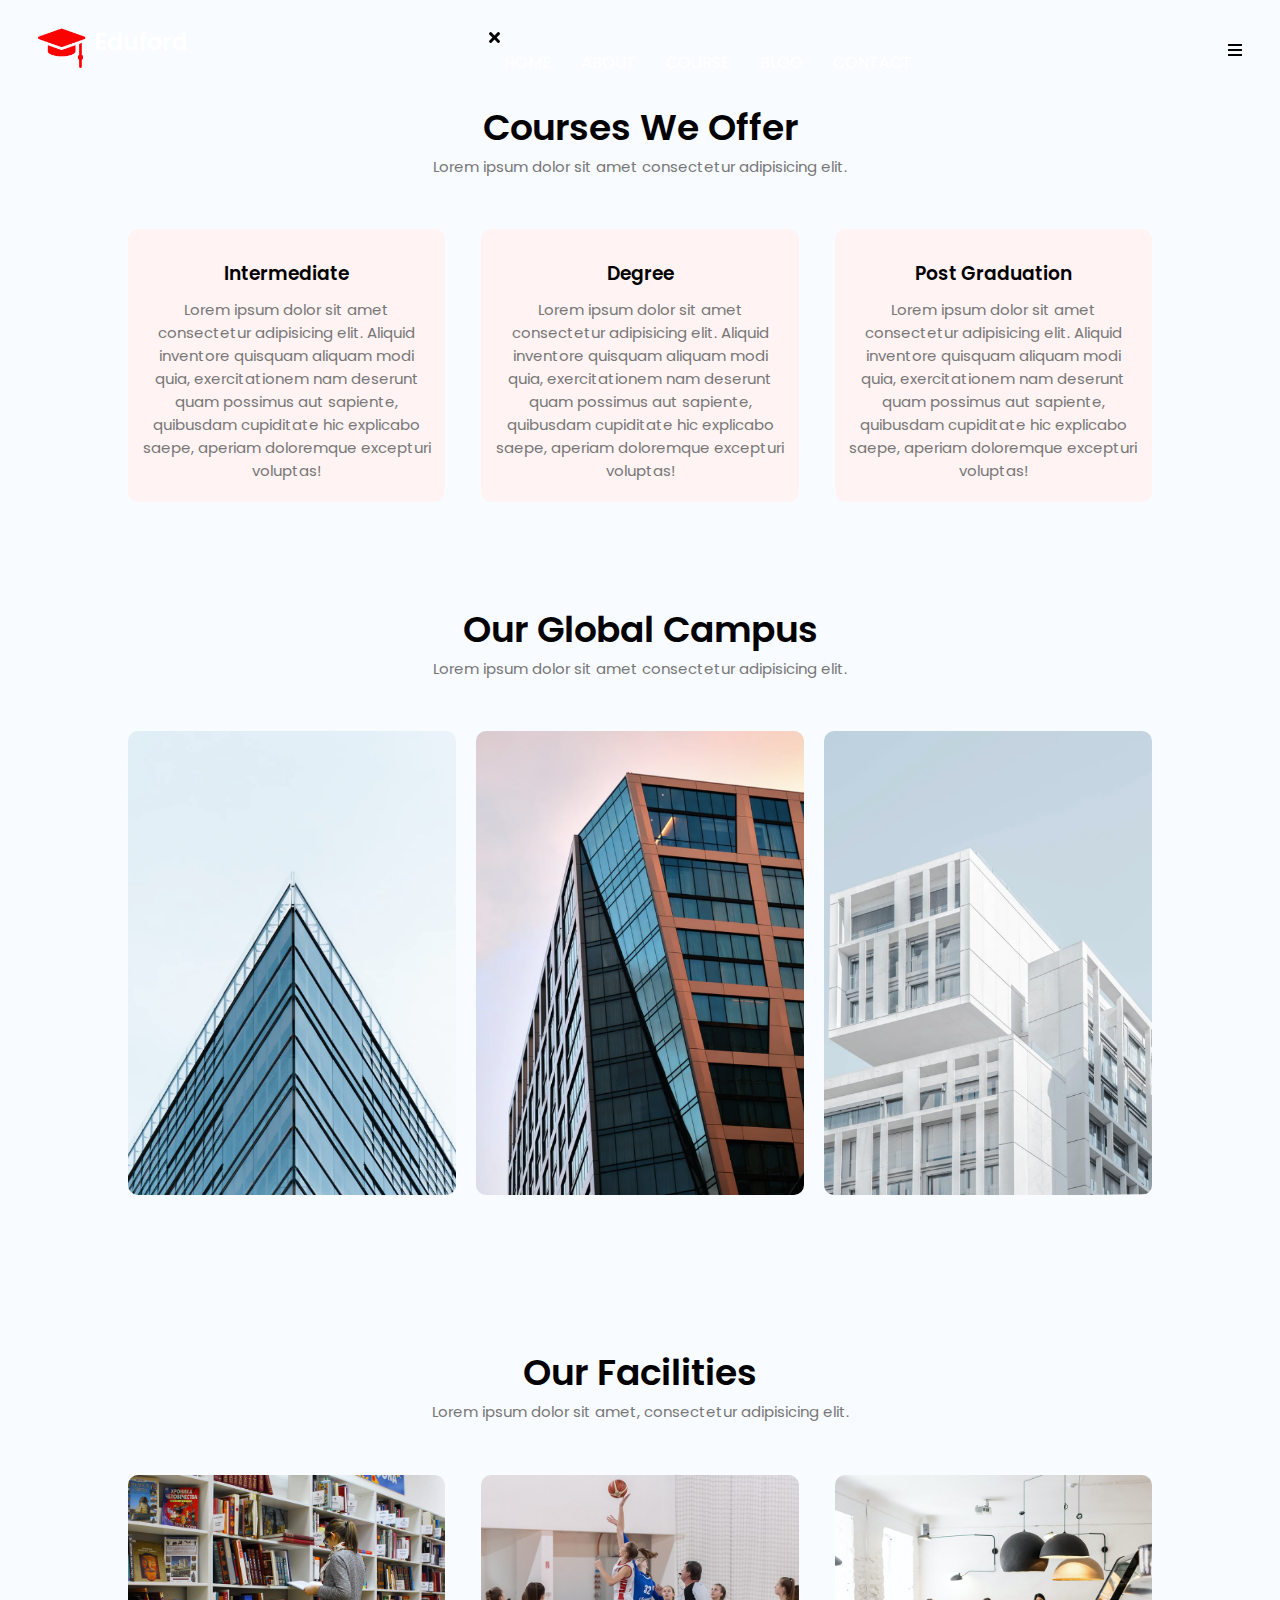
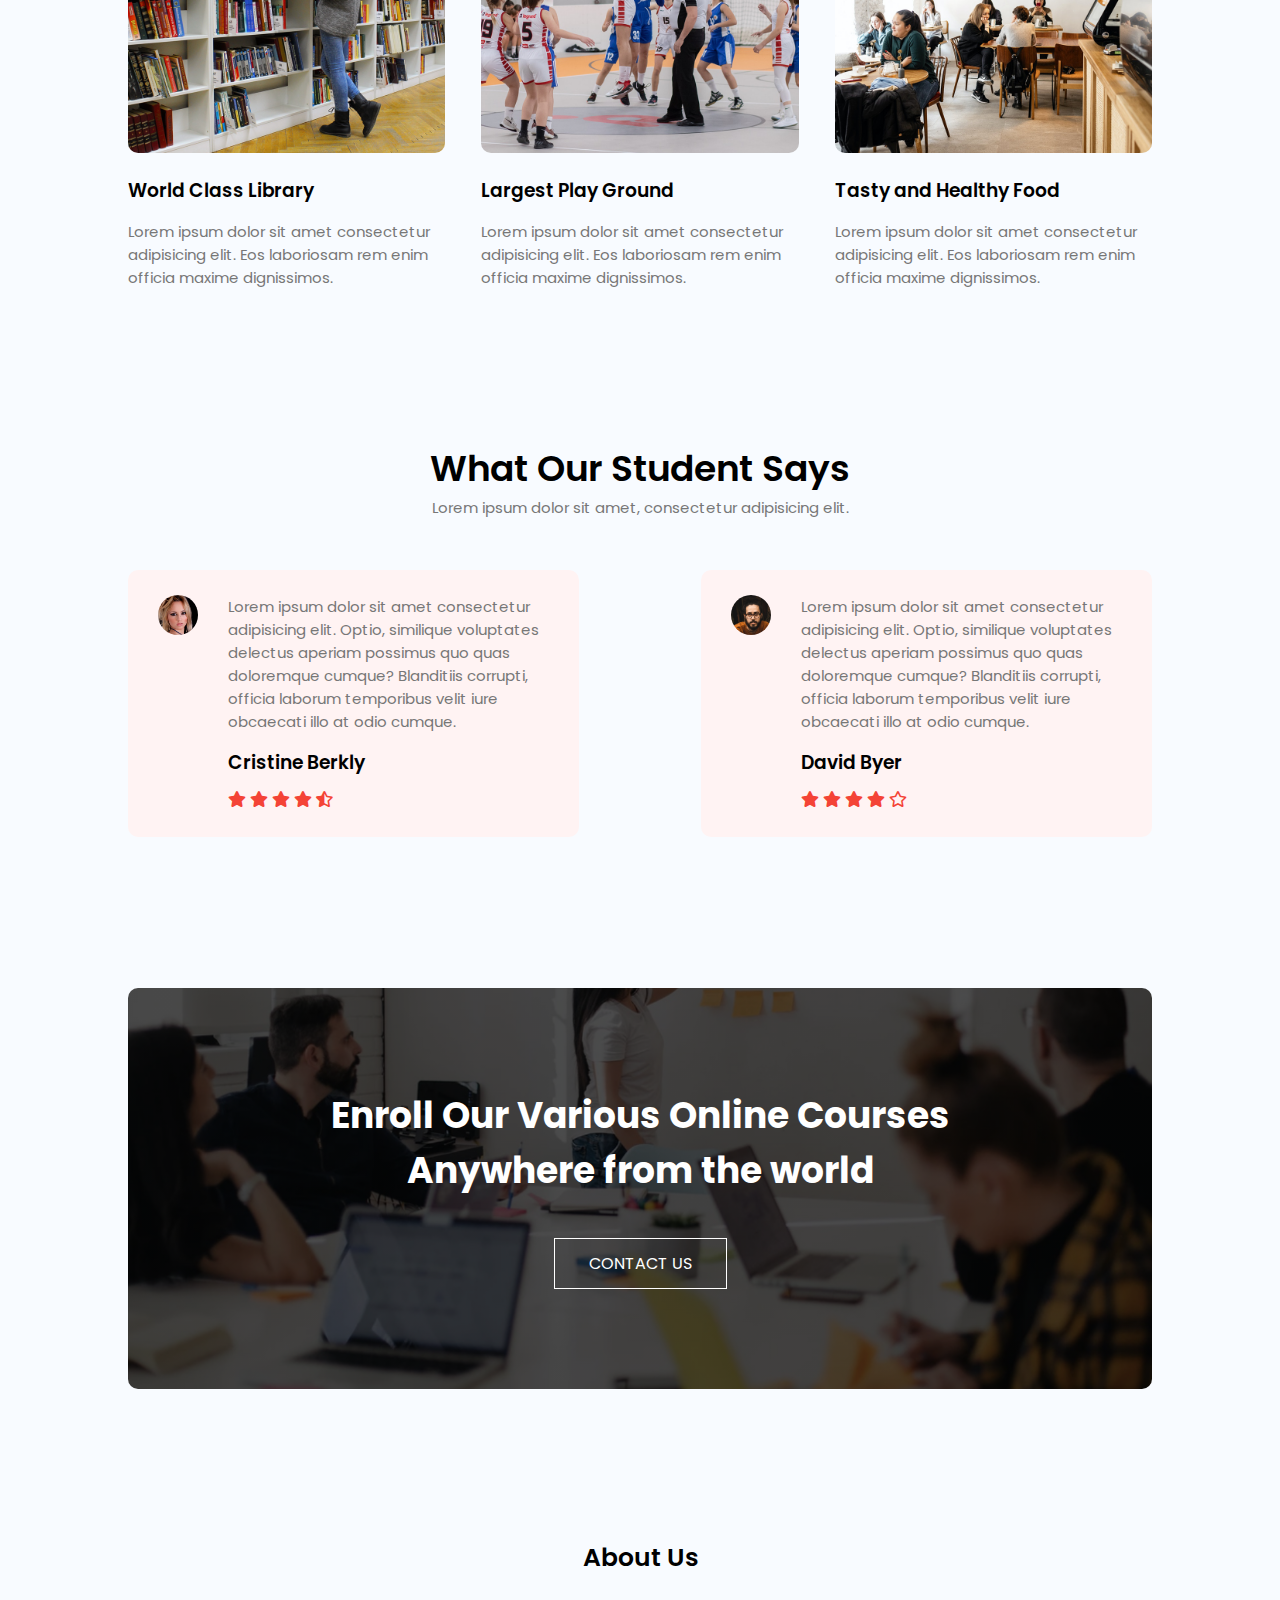
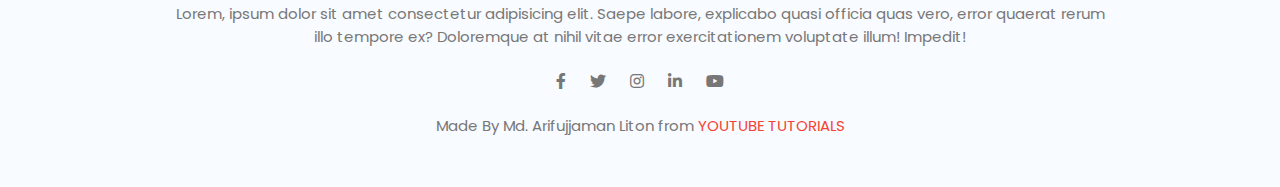
<file: index.html>
<!DOCTYPE html>
<html lang="en">
<head>
    <meta charset="UTF-8">
    <meta http-equiv="X-UA-Compatible" content="IE=edge">
    <meta name="viewport" content="width=device-width, initial-scale=1.0">
    <title>Eduford | World's Largest University</title>
    <link rel="preconnect" href="https://fonts.googleapis.com">
    <link rel="preconnect" href="https://fonts.gstatic.com" crossorigin>
    <link href="https://fonts.googleapis.com/css2?family=Poppins:wght@100;200;300;400;600;700&display=swap" rel="stylesheet">
    <link rel="stylesheet" href="css/all.min.css">
    <link rel="stylesheet" href="css/fontawesome.min.css">
    <link rel="stylesheet" href="style.css">
    <link rel="stylesheet" href="css/responsive.css">
</head>
<body>
    <section class="header">
        <nav>
            <a href="index.html"><img src="img/logo.png" alt=""></a>
            <div class="nav_links" id="mobile_menu">
                <i class="fas fa-times" onclick="hideMenu()"></i>
                <ul>
                    <li><a href="index.html">HOME</a></li>
                    <li><a href="about.html">ABOUT</a></li>
                    <li><a href="course.html">COURSE</a></li>
                    <li><a href="blog.html">BLOG</a></li>
                    <li><a href="contact.html">CONTACT</a></li>
                </ul>
            </div>
            <i class="fas fa-bars" onclick="showMenu()"></i>
        </nav>
        <div class="text_box">
            <h1>World's Largest University</h1>
            <p>Lorem, ipsum dolor sit amet consectetur adipisicing elit. Odit dolorem, dolore voluptatum maiores 
                <br>sed veniam fugiat dignissimos facere! Non, inventore.</p>
            <a href="" class="hero_btn">Visit Us To Know More</a>
        </div>
    </section>

    <!-- ------------------course---------------- -->

    <section class="course">
        <h1>Courses We Offer</h1>
        <p>Lorem ipsum dolor sit amet consectetur adipisicing elit.</p>
        <div class="row">
            <div class="course_col">
                <h3>Intermediate</h3>
                <p>Lorem ipsum dolor sit amet consectetur adipisicing elit. Aliquid inventore quisquam aliquam modi quia, exercitationem nam deserunt quam possimus aut sapiente, quibusdam cupiditate hic explicabo saepe, aperiam doloremque excepturi voluptas!</p>
            </div>
            <div class="course_col">
                <h3>Degree</h3>
                <p>Lorem ipsum dolor sit amet consectetur adipisicing elit. Aliquid inventore quisquam aliquam modi quia, exercitationem nam deserunt quam possimus aut sapiente, quibusdam cupiditate hic explicabo saepe, aperiam doloremque excepturi voluptas!</p>
            </div>
            <div class="course_col">
                <h3>Post Graduation</h3>
                <p>Lorem ipsum dolor sit amet consectetur adipisicing elit. Aliquid inventore quisquam aliquam modi quia, exercitationem nam deserunt quam possimus aut sapiente, quibusdam cupiditate hic explicabo saepe, aperiam doloremque excepturi voluptas!</p>
            </div>
        </div>
    </section>

    <!-- ----------------campus-------------- -->

    <section class="campus">
        <h1>Our Global Campus</h1>
        <p>Lorem ipsum dolor sit amet consectetur adipisicing elit.</p>
        <div class="row">
            <div class="campus_col">
                <img src="img/london.png" alt="">
                <div class="layer">
                    <h3>LONDON</h3>
                </div>
            </div>
            <div class="campus_col">
                <img src="img/newyork.png" alt="">
                <div class="layer">
                    <h3>NEW YORK</h3>
                </div>
            </div>
            <div class="campus_col">
                <img src="img/washington.png" alt="">
                <div class="layer">
                    <h3>WASHINGTON</h3>
                </div>
            </div>
        </div>
    </section>

    <!-- ----------------facilities-------------- -->

    <section class="facilities">
        <h1>Our Facilities</h1>
        <p>Lorem ipsum dolor sit amet, consectetur adipisicing elit.</p>
        <div class="row">
            <div class="facilities_col">
                <img src="img/library.png" alt="">
                <h3>World Class Library</h3>
                <p>Lorem ipsum dolor sit amet consectetur adipisicing elit. Eos laboriosam rem enim officia maxime dignissimos.</p>
            </div>
            <div class="facilities_col">
                <img src="img/basketball.png" alt="">
                <h3>Largest Play Ground</h3>
                <p>Lorem ipsum dolor sit amet consectetur adipisicing elit. Eos laboriosam rem enim officia maxime dignissimos.</p>
            </div>
            <div class="facilities_col">
                <img src="img/cafeteria.png" alt="">
                <h3>Tasty and Healthy Food</h3>
                <p>Lorem ipsum dolor sit amet consectetur adipisicing elit. Eos laboriosam rem enim officia maxime dignissimos.</p>
            </div>
        </div>
    </section>

    <!-- --------------testimonials-------- -->

    <section class="testimonials">
        <h1>What Our Student Says</h1>
        <p>Lorem ipsum dolor sit amet, consectetur adipisicing elit.</p>
        <div class="row">
            <div class="testimonials_col">
                <img src="img/user1.jpg" alt="">
                <div>
                    <p>Lorem ipsum dolor sit amet consectetur adipisicing elit. Optio, similique voluptates delectus aperiam possimus quo quas doloremque cumque? Blanditiis corrupti, officia laborum temporibus velit iure obcaecati illo at odio cumque.</p>
                    <h3>Cristine Berkly</h3>
                    <i class="fas fa-star"></i>
                    <i class="fas fa-star"></i>
                    <i class="fas fa-star"></i>
                    <i class="fas fa-star"></i>
                    <i class="fas fa-star-half-alt"></i>
                </div>
            </div>
            <div class="testimonials_col">
                <img src="img/user2.jpg" alt="">
                <div>
                    <p>Lorem ipsum dolor sit amet consectetur adipisicing elit. Optio, similique voluptates delectus aperiam possimus quo quas doloremque cumque? Blanditiis corrupti, officia laborum temporibus velit iure obcaecati illo at odio cumque.</p>
                    <h3>David Byer</h3>
                    <i class="fas fa-star"></i>
                    <i class="fas fa-star"></i>
                    <i class="fas fa-star"></i>
                    <i class="fas fa-star"></i>
                    <i class="far fa-star"></i>
                </div>
            </div>
        </div>
    </section>

    <!-- ---------------call to action------------- -->

    <section class="cta">
        <h1>Enroll Our Various Online Courses<br>Anywhere from the world</h1>
        <a href="" class="hero_btn">CONTACT US</a>
    </section>

    <!-- ---------------------footer-------------- -->

    <section class="footer">
        <h4>About Us</h4>
        <p>Lorem, ipsum dolor sit amet consectetur adipisicing elit. Saepe labore, explicabo quasi officia quas vero, error quaerat rerum<br>illo tempore ex? Doloremque at nihil vitae error exercitationem voluptate illum! Impedit!</p>
        <div class="icons">
            <a href=""><i class="fab fa-facebook-f"></i></a>
            <a href=""><i class="fab fa-twitter"></i></a>
            <a href=""><i class="fab fa-instagram"></i></a>
            <a href=""><i class="fab fa-linkedin-in"></i></a>
            <a href=""><i class="fab fa-youtube"></i></a>
        </div>
        <p>Made By <a href="https://www.facebook.com/lm.liton41" target="blank">Md. Arifujjaman Liton</a> from <span>YOUTUBE TUTORIALS</span></p>
    </section>
    <script src="js/main.js"></script>
</body>
</html>
</file>
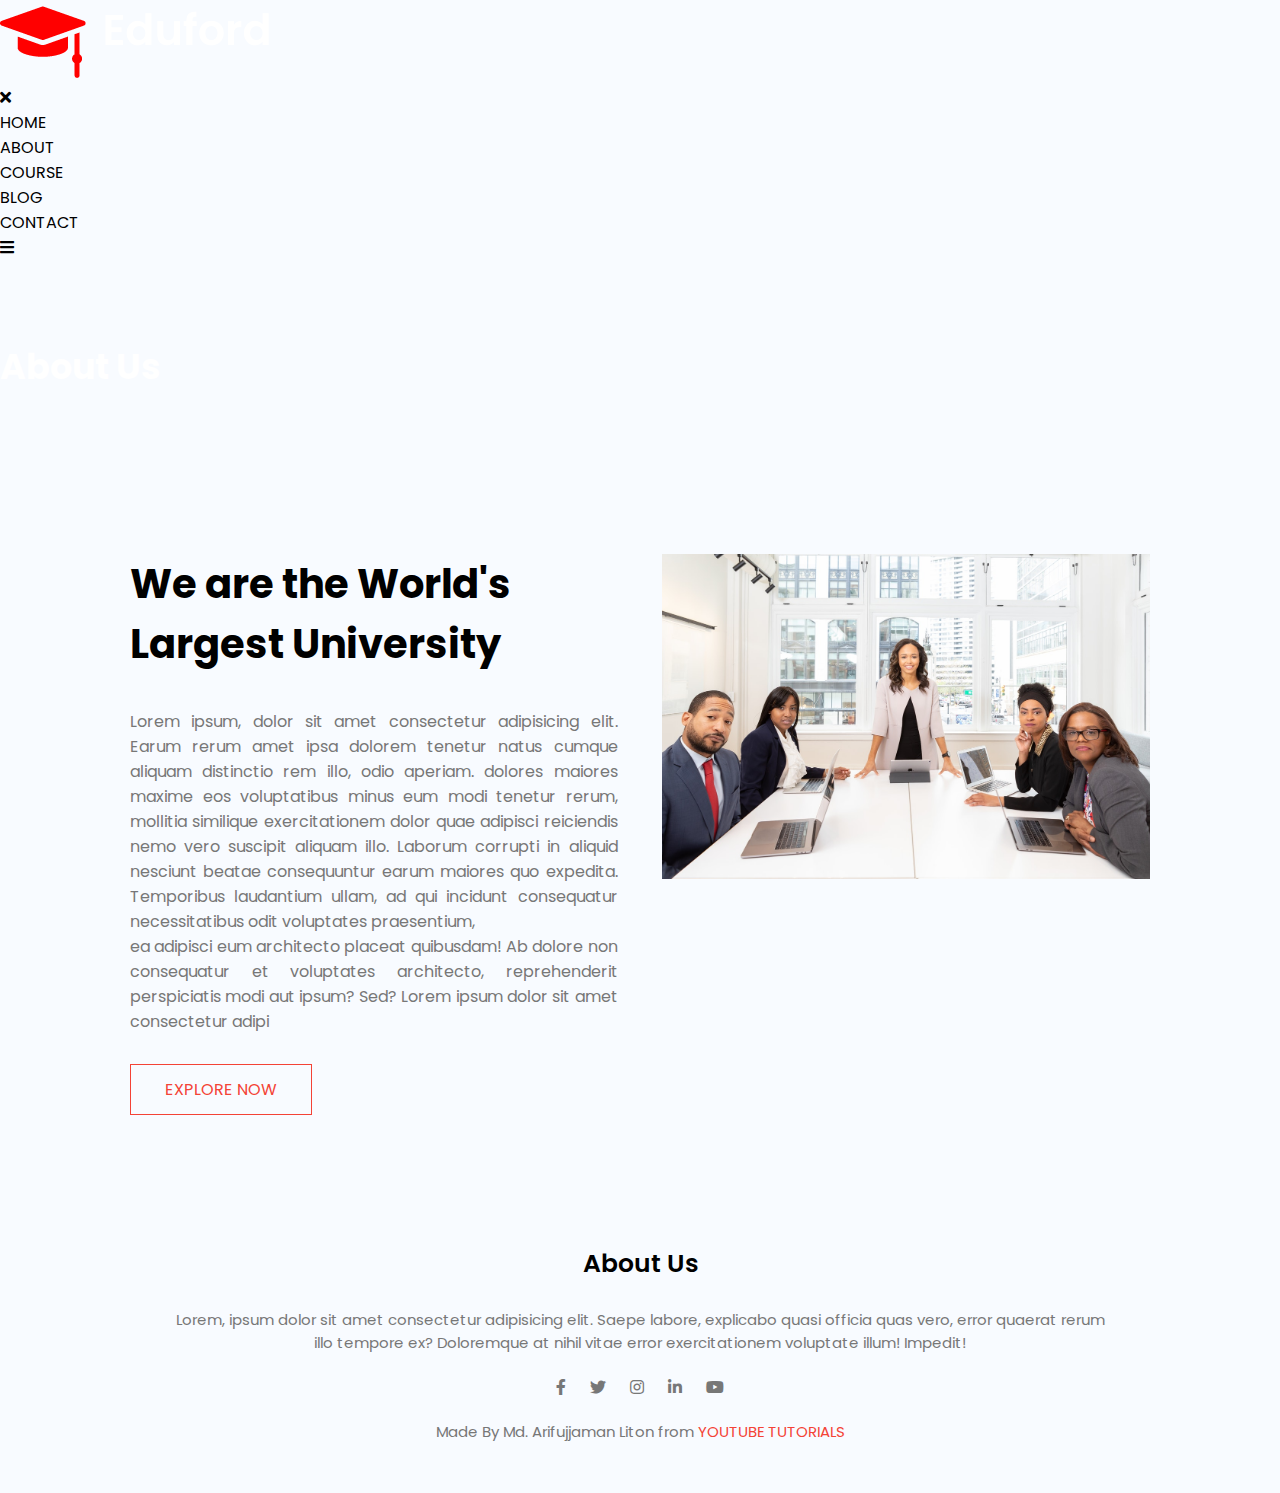
<file: about.html>
<!DOCTYPE html>
<html lang="en">
<head>
    <meta charset="UTF-8">
    <meta http-equiv="X-UA-Compatible" content="IE=edge">
    <meta name="viewport" content="width=device-width, initial-scale=1.0">
    <title>About Us | Eduford</title>
    <link rel="preconnect" href="https://fonts.googleapis.com">
    <link rel="preconnect" href="https://fonts.gstatic.com" crossorigin>
    <link href="https://fonts.googleapis.com/css2?family=Poppins:wght@100;200;300;400;600;700&display=swap" rel="stylesheet">
    <link rel="stylesheet" href="css/all.min.css">
    <link rel="stylesheet" href="css/fontawesome.min.css">
    <link rel="stylesheet" href="style.css">
    <link rel="stylesheet" href="css/responsive.css">
</head>
<body>
    <section class="sub_header">
        <nav>
            <a href="index.html"><img src="img/logo.png" alt=""></a>
            <div class="nav_links" id="mobile_menu">
                <i class="fas fa-times" onclick="hideMenu()"></i>
                <ul>
                    <li><a href="index.html">HOME</a></li>
                    <li><a href="about.html">ABOUT</a></li>
                    <li><a href="course.html">COURSE</a></li>
                    <li><a href="blog.html">BLOG</a></li>
                    <li><a href="contact.html">CONTACT</a></li>
                </ul>
            </div>
            <i class="fas fa-bars" onclick="showMenu()"></i>
        </nav>
        <h1>About Us</h1>
    </section>

    <!-- -------------------about us content--------------- -->

    <section class="about_us">
        <div class="row">
            <div class="about_col">
                <h1>We are the World's Largest University</h1>
                <p>Lorem ipsum, dolor sit amet consectetur adipisicing elit. Earum rerum amet ipsa dolorem tenetur natus cumque aliquam distinctio rem illo, odio aperiam.  dolores maiores maxime eos voluptatibus minus eum modi tenetur rerum, mollitia similique exercitationem dolor quae adipisci reiciendis nemo vero suscipit aliquam illo. Laborum corrupti in aliquid nesciunt beatae consequuntur earum maiores quo expedita. Temporibus laudantium ullam, ad qui incidunt consequatur necessitatibus odit voluptates praesentium,<br>ea adipisci eum architecto placeat quibusdam! Ab dolore non consequatur et voluptates architecto, reprehenderit perspiciatis modi aut ipsum? Sed? Lorem ipsum dolor sit amet consectetur adipi</p>
                <a href="" class="hero_btn red_btn">EXPLORE NOW</a>
            </div>
            <div class="about_col">
                <img src="img/about.jpg" alt="">
            </div>
        </div>
    </section>


    <!-- ---------------------footer-------------- -->

    <section class="footer">
        <h4>About Us</h4>
        <p>Lorem, ipsum dolor sit amet consectetur adipisicing elit. Saepe labore, explicabo quasi officia quas vero, error quaerat rerum<br>illo tempore ex? Doloremque at nihil vitae error exercitationem voluptate illum! Impedit!</p>
        <div class="icons">
            <a href=""><i class="fab fa-facebook-f"></i></a>
            <a href=""><i class="fab fa-twitter"></i></a>
            <a href=""><i class="fab fa-instagram"></i></a>
            <a href=""><i class="fab fa-linkedin-in"></i></a>
            <a href=""><i class="fab fa-youtube"></i></a>
        </div>
        <p>Made By <a href="https://www.facebook.com/lm.liton41" target="blank">Md. Arifujjaman Liton</a> from <span>YOUTUBE TUTORIALS</span></p>
    </section>
    <script src="js/main.js"></script>
</body>
</html>
</file>
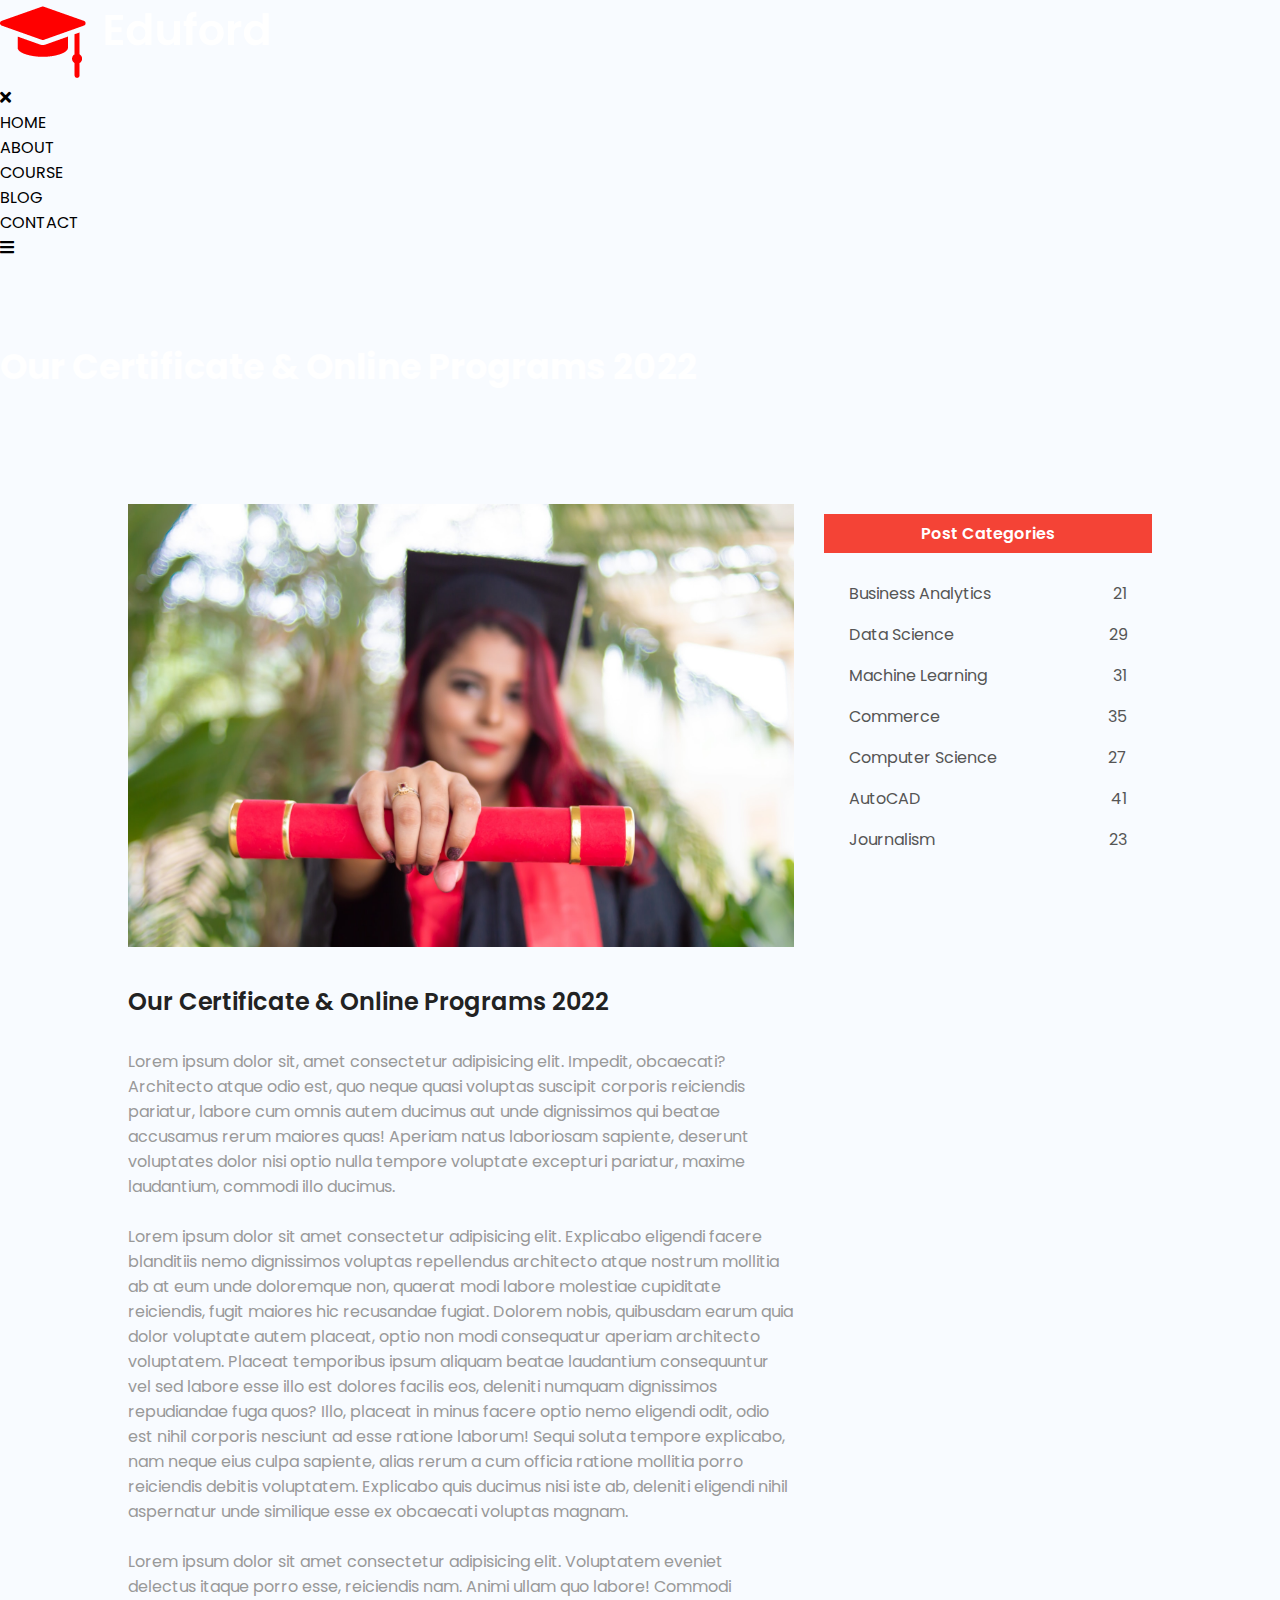
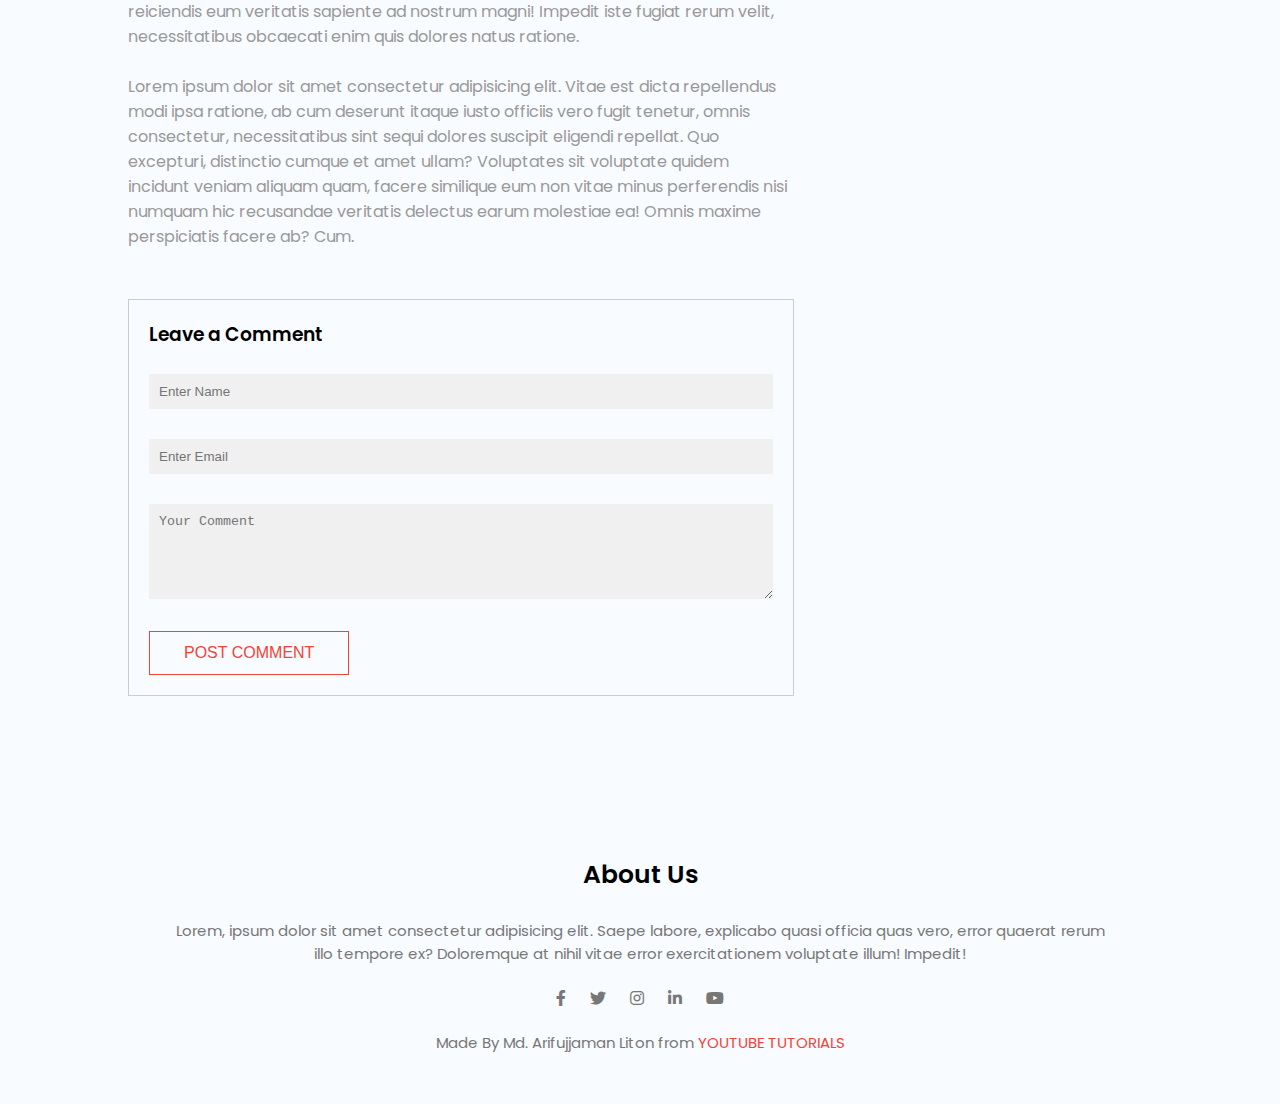
<file: blog.html>
<!DOCTYPE html>
<html lang="en">
<head>
    <meta charset="UTF-8">
    <meta http-equiv="X-UA-Compatible" content="IE=edge">
    <meta name="viewport" content="width=device-width, initial-scale=1.0">
    <title>Blogs | Eduford</title>
    <link rel="preconnect" href="https://fonts.googleapis.com">
    <link rel="preconnect" href="https://fonts.gstatic.com" crossorigin>
    <link href="https://fonts.googleapis.com/css2?family=Poppins:wght@100;200;300;400;600;700&display=swap" rel="stylesheet">
    <link rel="stylesheet" href="css/all.min.css">
    <link rel="stylesheet" href="css/fontawesome.min.css">
    <link rel="stylesheet" href="style.css">
    <link rel="stylesheet" href="css/responsive.css">
</head>
<body>
    <section class="sub_header">
        <nav>
            <a href="index.html"><img src="img/logo.png" alt=""></a>
            <div class="nav_links" id="mobile_menu">
                <i class="fas fa-times" onclick="hideMenu()"></i>
                <ul>
                    <li><a href="index.html">HOME</a></li>
                    <li><a href="about.html">ABOUT</a></li>
                    <li><a href="course.html">COURSE</a></li>
                    <li><a href="blog.html">BLOG</a></li>
                    <li><a href="contact.html">CONTACT</a></li>
                </ul>
            </div>
            <i class="fas fa-bars" onclick="showMenu()"></i>
        </nav>
        <h1>Our Certificate & Online Programs 2022</h1>
    </section>

     <!-- -------------blog page content---------------- -->

     <div class="blog_content">
         <div class="row">
             <div class="blog_left">
                 <img src="img/certificate.jpg" alt="">
                 <h2>Our Certificate & Online Programs 2022</h2>
                 <p>Lorem ipsum dolor sit, amet consectetur adipisicing elit. Impedit, obcaecati? Architecto atque odio est, quo neque quasi voluptas suscipit corporis reiciendis pariatur, labore cum omnis autem ducimus aut unde dignissimos qui beatae accusamus rerum maiores quas! Aperiam natus laboriosam sapiente, deserunt voluptates dolor nisi optio nulla tempore voluptate excepturi pariatur, maxime laudantium, commodi illo ducimus.</p>
                 <br>
                 <p>Lorem ipsum dolor sit amet consectetur adipisicing elit. Explicabo eligendi facere blanditiis nemo dignissimos voluptas repellendus architecto atque nostrum mollitia ab at eum unde doloremque non, quaerat modi labore molestiae cupiditate reiciendis, fugit maiores hic recusandae fugiat. Dolorem nobis, quibusdam earum quia dolor voluptate autem placeat, optio non modi consequatur aperiam architecto voluptatem. Placeat temporibus ipsum aliquam beatae laudantium consequuntur vel sed labore esse illo est dolores facilis eos, deleniti numquam dignissimos repudiandae fuga quos? Illo, placeat in minus facere optio nemo eligendi odit, odio est nihil corporis nesciunt ad esse ratione laborum! Sequi soluta tempore explicabo, nam neque eius culpa sapiente, alias rerum a cum officia ratione mollitia porro reiciendis debitis voluptatem. Explicabo quis ducimus nisi iste ab, deleniti eligendi nihil aspernatur unde similique esse ex obcaecati voluptas magnam.</p>
                 <br>
                 <p>Lorem ipsum dolor sit amet consectetur adipisicing elit. Voluptatem eveniet delectus itaque porro esse, reiciendis nam. Animi ullam quo labore! Commodi reiciendis eum veritatis sapiente ad nostrum magni! Impedit iste fugiat rerum velit, necessitatibus obcaecati enim quis dolores natus ratione.</p>
                 <br>
                 <p>Lorem ipsum dolor sit amet consectetur adipisicing elit. Vitae est dicta repellendus modi ipsa ratione, ab cum deserunt itaque iusto officiis vero fugit tenetur, omnis consectetur, necessitatibus sint sequi dolores suscipit eligendi repellat. Quo excepturi, distinctio cumque et amet ullam? Voluptates sit voluptate quidem incidunt veniam aliquam quam, facere similique eum non vitae minus perferendis nisi numquam hic recusandae veritatis delectus earum molestiae ea! Omnis maxime perspiciatis facere ab? Cum.</p>


                <div class="comment_box">
                    <h3>Leave a Comment</h3>
                    <form action="" class="comment_form">
                        <input type="text" placeholder="Enter Name">
                        <input type="email" placeholder="Enter Email">
                        <textarea rows="5" placeholder="Your Comment"></textarea>
                        <button type="submit" class="hero_btn red_btn">POST COMMENT</button>
                    </form>
                </div>
             </div>
             <div class="blog_right">
                 <h3>Post Categories</h3>
                 <div>
                     <span>Business Analytics</span>
                     <span>21</span>
                 </div>
                 <div>
                     <span>Data Science</span>
                     <span>29</span>
                 </div>
                 <div>
                     <span>Machine Learning</span>
                     <span>31</span>
                 </div>
                 <div>
                     <span>Commerce</span>
                     <span>35</span>
                 </div>
                 <div>
                     <span>Computer Science</span>
                     <span>27</span>
                 </div>
                 <div>
                     <span>AutoCAD</span>
                     <span>41</span>
                 </div>
                 <div>
                     <span>Journalism</span>
                     <span>23</span>
                 </div>
             </div>
         </div>
     </div>

    <!-- ---------------------footer-------------- -->

    <section class="footer">
        <h4>About Us</h4>
        <p>Lorem, ipsum dolor sit amet consectetur adipisicing elit. Saepe labore, explicabo quasi officia quas vero, error quaerat rerum<br>illo tempore ex? Doloremque at nihil vitae error exercitationem voluptate illum! Impedit!</p>
        <div class="icons">
            <a href=""><i class="fab fa-facebook-f"></i></a>
            <a href=""><i class="fab fa-twitter"></i></a>
            <a href=""><i class="fab fa-instagram"></i></a>
            <a href=""><i class="fab fa-linkedin-in"></i></a>
            <a href=""><i class="fab fa-youtube"></i></a>
        </div>
        <p>Made By <a href="https://www.facebook.com/lm.liton41" target="blank">Md. Arifujjaman Liton</a> from <span>YOUTUBE TUTORIALS</span></p>
    </section>
    <script src="js/main.js"></script>
</body>
</html>
</file>
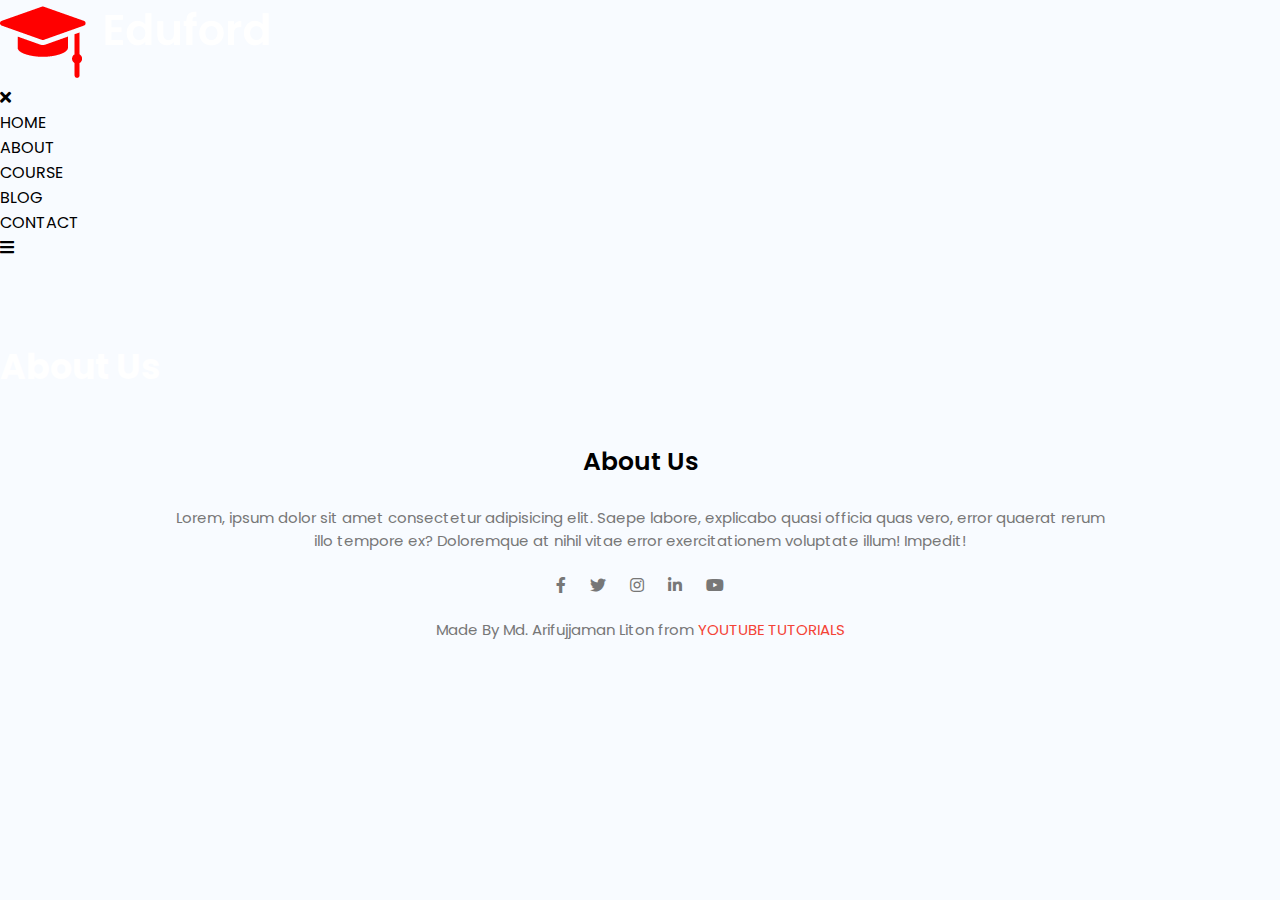
<file: contact.html>
<!DOCTYPE html>
<html lang="en">
<head>
    <meta charset="UTF-8">
    <meta http-equiv="X-UA-Compatible" content="IE=edge">
    <meta name="viewport" content="width=device-width, initial-scale=1.0">
    <title>Contact | Eduford</title>
    <link rel="preconnect" href="https://fonts.googleapis.com">
    <link rel="preconnect" href="https://fonts.gstatic.com" crossorigin>
    <link href="https://fonts.googleapis.com/css2?family=Poppins:wght@100;200;300;400;600;700&display=swap" rel="stylesheet">
    <link rel="stylesheet" href="css/all.min.css">
    <link rel="stylesheet" href="css/fontawesome.min.css">
    <link rel="stylesheet" href="style.css">
    <link rel="stylesheet" href="css/responsive.css">
</head>
<body>
    <section class="sub_header">
        <nav>
            <a href="index.html"><img src="img/logo.png" alt=""></a>
            <div class="nav_links" id="mobile_menu">
                <i class="fas fa-times" onclick="hideMenu()"></i>
                <ul>
                    <li><a href="index.html">HOME</a></li>
                    <li><a href="about.html">ABOUT</a></li>
                    <li><a href="course.html">COURSE</a></li>
                    <li><a href="blog.html">BLOG</a></li>
                    <li><a href="contact.html">CONTACT</a></li>
                </ul>
            </div>
            <i class="fas fa-bars" onclick="showMenu()"></i>
        </nav>
        <h1>About Us</h1>
    </section>


    <!-- ---------------------footer-------------- -->

    <section class="footer">
        <h4>About Us</h4>
        <p>Lorem, ipsum dolor sit amet consectetur adipisicing elit. Saepe labore, explicabo quasi officia quas vero, error quaerat rerum<br>illo tempore ex? Doloremque at nihil vitae error exercitationem voluptate illum! Impedit!</p>
        <div class="icons">
            <a href=""><i class="fab fa-facebook-f"></i></a>
            <a href=""><i class="fab fa-twitter"></i></a>
            <a href=""><i class="fab fa-instagram"></i></a>
            <a href=""><i class="fab fa-linkedin-in"></i></a>
            <a href=""><i class="fab fa-youtube"></i></a>
        </div>
        <p>Made By <a href="https://www.facebook.com/lm.liton41" target="blank">Md. Arifujjaman Liton</a> from <span>YOUTUBE TUTORIALS</span></p>
    </section>
    <script src="js/main.js"></script>
</body>
</html>
</file>
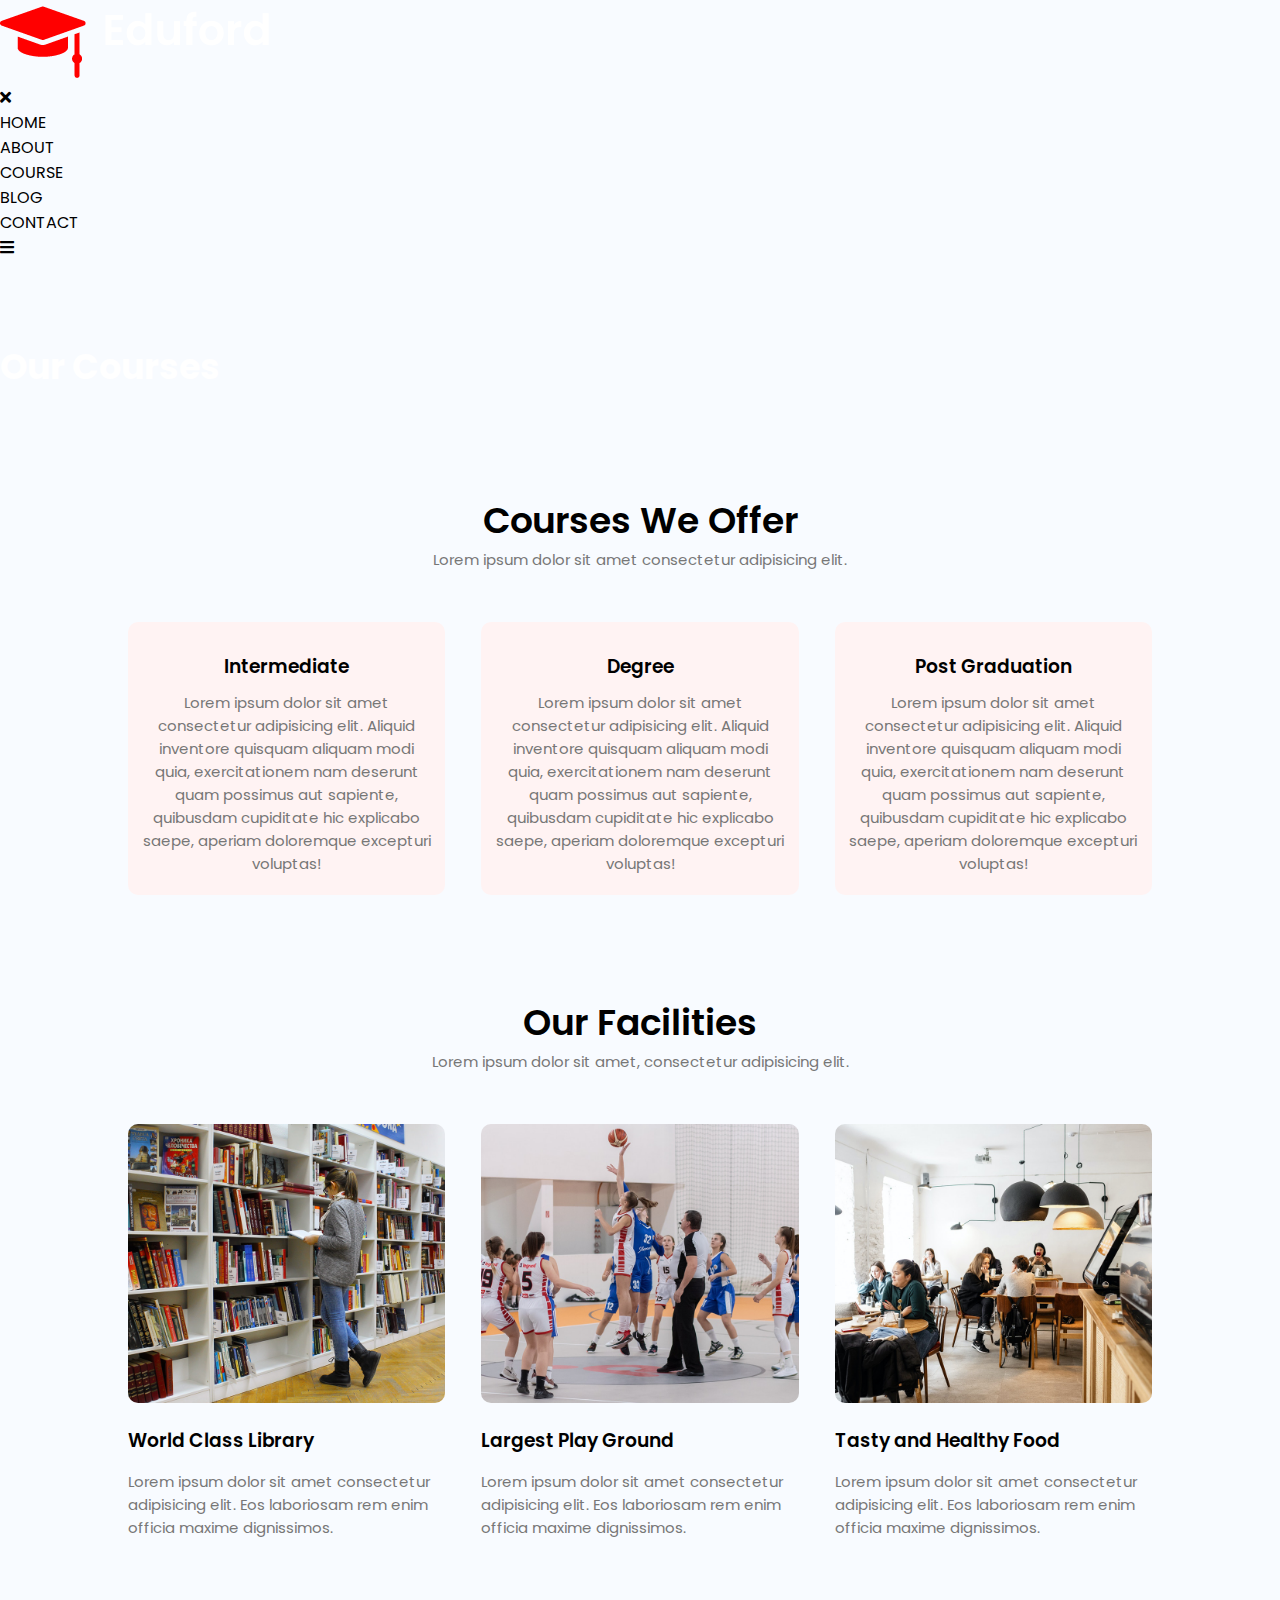
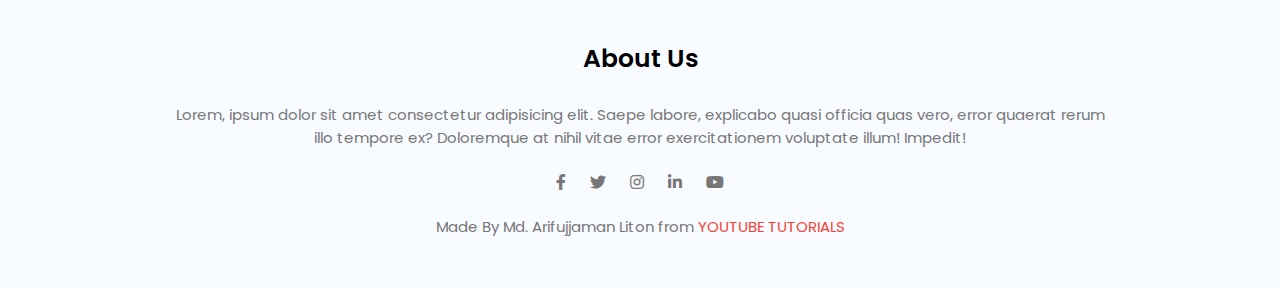
<file: course.html>
<!DOCTYPE html>
<html lang="en">
<head>
    <meta charset="UTF-8">
    <meta http-equiv="X-UA-Compatible" content="IE=edge">
    <meta name="viewport" content="width=device-width, initial-scale=1.0">
    <title>Our Courses | Eduford</title>
    <link rel="preconnect" href="https://fonts.googleapis.com">
    <link rel="preconnect" href="https://fonts.gstatic.com" crossorigin>
    <link href="https://fonts.googleapis.com/css2?family=Poppins:wght@100;200;300;400;600;700&display=swap" rel="stylesheet">
    <link rel="stylesheet" href="css/all.min.css">
    <link rel="stylesheet" href="css/fontawesome.min.css">
    <link rel="stylesheet" href="style.css">
    <link rel="stylesheet" href="css/responsive.css">
</head>
<body>
    <section class="sub_header">
        <nav>
            <a href="index.html"><img src="img/logo.png" alt=""></a>
            <div class="nav_links" id="mobile_menu">
                <i class="fas fa-times" onclick="hideMenu()"></i>
                <ul>
                    <li><a href="index.html">HOME</a></li>
                    <li><a href="about.html">ABOUT</a></li>
                    <li><a href="course.html">COURSE</a></li>
                    <li><a href="blog.html">BLOG</a></li>
                    <li><a href="contact.html">CONTACT</a></li>
                </ul>
            </div>
            <i class="fas fa-bars" onclick="showMenu()"></i>
        </nav>
        <h1>Our Courses</h1>
    </section>

     <!-- ------------------course---------------- -->

     <section class="course">
        <h1>Courses We Offer</h1>
        <p>Lorem ipsum dolor sit amet consectetur adipisicing elit.</p>
        <div class="row">
            <div class="course_col">
                <h3>Intermediate</h3>
                <p>Lorem ipsum dolor sit amet consectetur adipisicing elit. Aliquid inventore quisquam aliquam modi quia, exercitationem nam deserunt quam possimus aut sapiente, quibusdam cupiditate hic explicabo saepe, aperiam doloremque excepturi voluptas!</p>
            </div>
            <div class="course_col">
                <h3>Degree</h3>
                <p>Lorem ipsum dolor sit amet consectetur adipisicing elit. Aliquid inventore quisquam aliquam modi quia, exercitationem nam deserunt quam possimus aut sapiente, quibusdam cupiditate hic explicabo saepe, aperiam doloremque excepturi voluptas!</p>
            </div>
            <div class="course_col">
                <h3>Post Graduation</h3>
                <p>Lorem ipsum dolor sit amet consectetur adipisicing elit. Aliquid inventore quisquam aliquam modi quia, exercitationem nam deserunt quam possimus aut sapiente, quibusdam cupiditate hic explicabo saepe, aperiam doloremque excepturi voluptas!</p>
            </div>
        </div>
    </section>

 
    <!-- ----------------facilities-------------- -->

    <section class="facilities">
        <h1>Our Facilities</h1>
        <p>Lorem ipsum dolor sit amet, consectetur adipisicing elit.</p>
        <div class="row">
            <div class="facilities_col">
                <img src="img/library.png" alt="">
                <h3>World Class Library</h3>
                <p>Lorem ipsum dolor sit amet consectetur adipisicing elit. Eos laboriosam rem enim officia maxime dignissimos.</p>
            </div>
            <div class="facilities_col">
                <img src="img/basketball.png" alt="">
                <h3>Largest Play Ground</h3>
                <p>Lorem ipsum dolor sit amet consectetur adipisicing elit. Eos laboriosam rem enim officia maxime dignissimos.</p>
            </div>
            <div class="facilities_col">
                <img src="img/cafeteria.png" alt="">
                <h3>Tasty and Healthy Food</h3>
                <p>Lorem ipsum dolor sit amet consectetur adipisicing elit. Eos laboriosam rem enim officia maxime dignissimos.</p>
            </div>
        </div>
    </section>

  

    <!-- ---------------------footer-------------- -->

    <section class="footer">
        <h4>About Us</h4>
        <p>Lorem, ipsum dolor sit amet consectetur adipisicing elit. Saepe labore, explicabo quasi officia quas vero, error quaerat rerum<br>illo tempore ex? Doloremque at nihil vitae error exercitationem voluptate illum! Impedit!</p>
        <div class="icons">
            <a href=""><i class="fab fa-facebook-f"></i></a>
            <a href=""><i class="fab fa-twitter"></i></a>
            <a href=""><i class="fab fa-instagram"></i></a>
            <a href=""><i class="fab fa-linkedin-in"></i></a>
            <a href=""><i class="fab fa-youtube"></i></a>
        </div>
        <p>Made By <a href="https://www.facebook.com/lm.liton41" target="blank">Md. Arifujjaman Liton</a> from <span>YOUTUBE TUTORIALS</span></p>
    </section>
    <script src="js/main.js"></script>
</body>
</html>
</file>
<file: style.css>
* {
  margin: 0;
  padding: 0;
  box-sizing: border-box;
}
body {
  overflow-x: hidden;
  margin: 0;
  padding: 0;
  background: rgb(248, 251, 255);
  font-family: "Poppins", sans-serif;
}
::-webkit-scrollbar {
  width: 5px;
  padding: 10px 0;
  box-sizing: border-box;
  position: relative;
  right: 10px;
  background-color: #273c75;
  border-radius: 10px;
}
::-webkit-scrollbar-track {
  box-shadow: inset 0 0 5px black;
  border-radius: 10px;
}

/* Handle */
::-webkit-scrollbar-thumb {
  background: rgb(192, 0, 0);
  border-radius: 10px;
}

a {
  text-decoration: none;
  font-size: inherit;
  color: inherit;
}
li {
  list-style: none;
}
.header {
  position: fixed;
  top: 0;
  height: 100px;
  width: 100%;
  z-index: 9999;
  display: flex;
  justify-content: space-between;
  align-items: center;
  transition: 0.3s linear;
}
.header.style {
  background: rgb(15, 21, 54);
}
.header nav {
  width: 94%;
  margin: 0 auto;
  display: flex;
  justify-content: space-between;
  align-items: center;
}
.header nav a img {
  width: 150px;
}
.header nav ul {
  display: flex;
  justify-content: space-between;
  align-items: center;
}
.header nav ul li {
  margin: 0 15px;
  position: relative;
  color: rgb(255, 255, 255);
  font-size: 16px;
}
.header nav ul li::before {
  content: "";
  position: absolute;
  bottom: -0.3rem;
  left: 0;
  height: 2px;
  width: 100%;
  background: rgb(192, 7, 7);
  z-index: 2;
  border-radius: 50px;
  transform: scaleX(0);
  transform-origin: center;
  transition: transform 0.3s linear;
}
.header nav ul li:hover::before {
  transform: scaleX(1);
}
.toggle__icon {
  display: none;
  justify-content: center;
  align-items: center;
  position: relative;
}
.toggle__icon .navIcon1 {
  position: absolute;
  top: 50%;
  left: 50%;
  transform: translate(-50%, -50%);
}
.toggle__icon .navIcon2 {
  position: absolute;
  top: 30px;
  left: 20px;
  transform: translate(-50%, -50%);
}
/**=========hero area============**/

.hero {
  min-height: 100vh;
  width: 100%;
  background-image: linear-gradient(rgba(4, 9, 30, 0.7), rgba(4, 9, 30, 0.7)),
    url(img/banner.png);
  background-position: center;
  background-size: cover;
  position: relative;
}

.text_box {
  width: 90%;
  color: #fff;
  position: absolute;
  top: 60%;
  left: 50%;
  transform: translate(-50%, -60%);
  text-align: center;
  opacity: 0;
  transition: 0.7s ease-in-out;
  transition-delay: 0.8s;
}
.hero.style .text_box {
  top: 50%;
  transform: translate(-50%, -50%);
  opacity: 1;
}
.text_box h1 {
  font-size: 60px;
}
.text_box p {
  font-size: 15px;
  margin: 10px 0 40px;
}
.hero_btn {
  display: inline-block;
  text-decoration: none;
  padding: 12px 34px;
  border: 1px solid #fff;
  color: #fff;
  font-size: 16px;
  background: transparent;
  transition: 0.4s;
  position: relative;
}
.hero_btn:hover {
  border: 1px solid #f44336;
  background: #f44336;
}

/* ---------------course-------------- */

.course {
  width: 80%;
  text-align: center;
  padding-top: 100px;
  margin: 0 auto;
}
.course h1 {
  font-size: 36px;
  font-weight: 600;
}
.course p {
  font-size: 15px;
  color: #777;
}
.row {
  margin-top: 5%;
  display: flex;
  justify-content: space-between;
}
.course_col {
  flex-basis: 31%;
  background: #fff3f3;
  border-radius: 10px;
  padding: 20px 12px;
  box-sizing: border-box;
  transition: 0.5s;
}
h3 {
  text-align: center;
  font-weight: 600;
  margin: 10px 0;
}
.course_col:hover {
  box-shadow: 0 0 20px 0 rgba(0, 0, 0, 0.2);
}

/* -------------------campus-------------- */

.campus {
  width: 80%;
  margin: auto;
  padding-top: 100px;
  text-align: center;
}
.campus h1 {
  font-size: 36px;
  font-weight: 600;
}
.campus p {
  font-size: 15px;
  color: #777;
}
.campus_col {
  flex-basis: 32%;
  border-radius: 10px;
  margin-bottom: 50px;
  position: relative;
  overflow: hidden;
}
.campus_col img {
  width: 100%;
  display: block;
}
.layer {
  background: transparent;
  height: 100%;
  width: 100%;
  position: absolute;
  top: 0;
  left: 0;
  transition: 0.5s;
}
.layer:hover {
  background: rgba(226, 0, 0, 0.7);
}
.layer h3 {
  font-size: 26px;
  color: #fff;
  font-weight: 500;
  bottom: 0;
  left: 50%;
  transform: translateX(-50%);
  position: absolute;
  opacity: 0;
  transition: 0.5s;
}
.layer:hover h3 {
  opacity: 1;
  bottom: 49%;
}

/* ------------------facilities--------------- */

.facilities {
  width: 80%;
  margin: auto;
  text-align: center;
  padding-top: 100px;
}
.facilities h1 {
  font-size: 36px;
  font-weight: 600;
}
.facilities p {
  font-size: 15px;
  color: #777;
}
.facilities_col {
  flex-basis: 31%;
  border-radius: 10px;
  margin-bottom: 5%;
  text-align: left;
}
.facilities_col img {
  width: 100%;
  border-radius: 10px;
}
.facilities_col h3 {
  margin-top: 16px;
  margin-bottom: 15px;
  text-align: left;
}
.facilities_col p {
  padding: 0;
}

/* --------------testimonials--------------- */

.testimonials {
  width: 80%;
  margin: auto;
  padding-top: 100px;
  text-align: center;
}
.testimonials h1 {
  font-size: 36px;
  font-weight: 600;
}
.testimonials p {
  font-size: 15px;
  color: #777;
}
.testimonials_col {
  flex-basis: 44%;
  border-radius: 10px;
  background: #fff3f3;
  margin-bottom: 5%;
  text-align: left;
  padding: 25px;
  cursor: pointer;
  display: flex;
}
.testimonials_col img {
  height: 40px;
  margin-left: 5px;
  margin-right: 30px;
  border-radius: 50%;
}
.testimonials_col h3 {
  margin-top: 15px;
  text-align: left;
}
.testimonials_col p {
  padding: 0;
}
.testimonials_col .fas,
.far {
  color: #f44336;
}

/* ------------------call to action----------- */

.cta {
  margin: 100px auto;
  width: 80%;
  background-image: linear-gradient(rgba(0, 0, 0, 0.7), rgba(0, 0, 0, 0.7)),
    url(img/banner2.jpg);
  background-size: cover;
  background-position: center;
  border-radius: 10px;
  padding: 100px 0;
  text-align: center;
}
.cta h1 {
  font-size: 36px;
  color: #fff;
  margin-bottom: 40px;
  padding: 0;
}

/* ---------------footer-------------- */

.footer {
  width: 100%;
  text-align: center;
  padding: 30px 0 50px;
}
.footer h4 {
  margin-bottom: 25px;
  margin-top: 20px;
  font-weight: 600;
  font-size: 25px;
}
.footer p {
  font-size: 15px;
  color: #777;
  margin: 0 30px;
}
.footer .fab {
  color: #777;
  margin: 0 5px;
  padding: 5px;
  transition: 0.5s;
}
.footer .fab:hover {
  color: #f44336;
}
.footer .icons {
  padding: 20px 0;
}
.footer a {
  color: #777;
  text-decoration: none;
  transition: 0.4s;
}
.footer a:hover {
  color: #f44336;
}
.footer span {
  color: #f44336;
}

/* ----------------------about us page----------------- */

.sub_header h1 {
  font-size: 35px;
  color: #fff;
  margin-top: 80px;
}
.about_us {
  width: 80%;
  margin: auto;
  padding-top: 80px;
  padding-bottom: 50px;
}
.about_col {
  flex-basis: 48%;
  padding: 30px 2px;
}
.about_col img {
  width: 100%;
}
.about_col h1 {
  padding: 0 0 20px;
  font-size: 40px;
}
.about_col p {
  padding: 15px 0 30px;
  color: #777;
  text-align: justify;
}
.red_btn {
  border: 1px solid #f44336;
  background: transparent;
  color: #f44336;
}
.red_btn:hover {
  color: #fff;
}
/* ---------------- all--header ---------------- */
.about__header,
.course__header,
.contact__header,
.blog__header {
  background: rgb(24, 31, 48);
}

/* ----------------blog page---------------- */

.blog_content {
  width: 80%;
  margin: auto;
  padding: 60px 0;
}
.blog_left {
  flex-basis: 65%;
}
.blog_left img {
  width: 100%;
}
.blog_left h2 {
  color: #222;
  font-weight: 600;
  margin: 30px 0;
}
.blog_left p {
  color: #999;
  padding: 0;
}
.blog_right {
  flex-basis: 32%;
}
.blog_right h3 {
  background: #f44336;
  color: #fff;
  padding: 7px 0;
  font-size: 16px;
  margin-bottom: 20px;
}
.blog_right div {
  display: flex;
  justify-content: space-between;
  align-items: center;
  padding: 8px 25px;
  color: #555;
  box-sizing: border-box;
}

/* ----------------------blog page----------------- */

.comment_box {
  border: 1px solid #ccc;
  margin: 50px 0;
  padding: 10px 20px;
}
.comment_box h3 {
  text-align: left;
}
.comment_form input,
.comment_form textarea {
  width: 100%;
  padding: 10px;
  margin: 15px 0;
  box-sizing: border-box;
  border: none;
  outline: none;
  background: #f0f0f0;
}
.comment_form button {
  margin: 10px 0;
}
</file>
<file: css/responsive.css>
@media (max-width: 700px) {
  /* Header */
  .text_box h1 {
    font-size: 30px;
  }
  .header nav ul {
    height: 40%;
    display: flex;
    flex-direction: column;
    justify-content: space-between;
    align-items: center;
    position: relative;
    top: 50%;
    transform: translate(-0, -50%);
  }
  .header nav ul li::before {
    background: rgb(250, 250, 250);
  }
  .nav_links {
    position: absolute;
    height: 100vh;
    top: 0;
    right: -200px;
    background: #f44336;
    width: 200px;
    z-index: 2;
    text-align: left;
    transition: 0.5s;
  }
  .toggle__icon {
    display: block;
    color: #fff;
    margin: 10px;
    font-size: 22px;
    cursor: pointer;
  }
  .nav_links ul {
    padding: 30px;
  }

  /* ------course------ */
  .row {
    flex-direction: column;
  }
  .course_col {
    margin: 25px 0;
  }
  .facilities_col {
    margin-bottom: 100px;
  }
  .testimonials_col img {
    margin-left: 0px;
    margin-right: 15px;
  }
  .cta h1 {
    font-size: 25px;
  }
  .sub_header h1 {
    font-size: 25px;
  }
}
</file>
